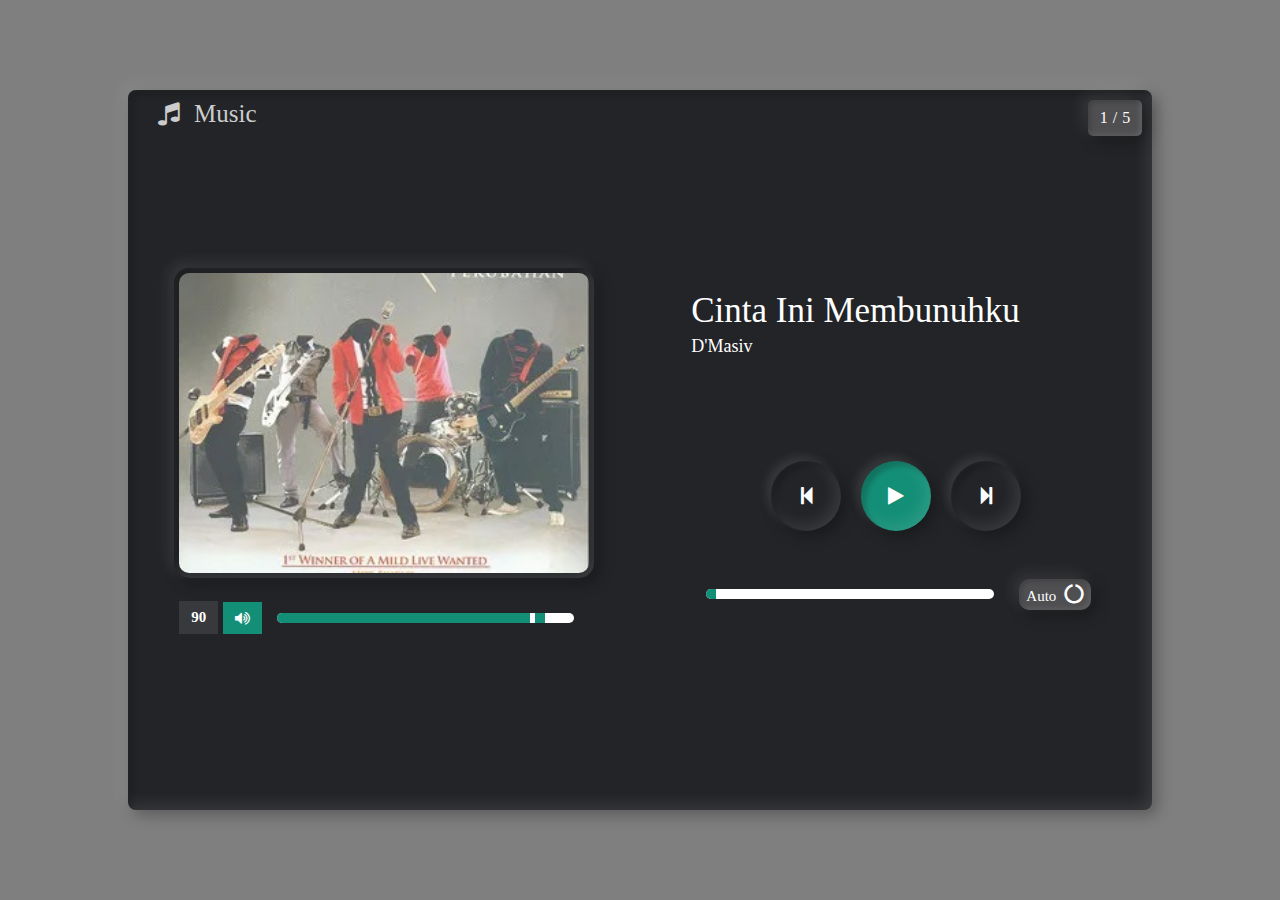
<file: index.html>
<!DOCTYPE html>
<html>
<head>
	<title>Web Music player</title>
    <meta name="viewport" content="width=device-width, initial-scale=1.0">
	  <link rel="stylesheet" href="https://cdnjs.cloudflare.com/ajax/libs/font-awesome/4.7.0/css/font-awesome.min.css">
    <link rel="stylesheet" type="text/css" href="assets/css/style.css">
</head>

<body>

  <div class="main">
  	<p id="logo"><i class="fa fa-music"></i>Music</p>
    
        <!-- show_song_number -->
        <div class="show_song_no">
          <p id="present">1</p>
          <p>/</p>
          <p id="total">5</p>
        </div>


    <!--- left part --->
     <div class="left">

      <!--- song img --->
      <img id="track_image">
         <div class="volume">
            <p id="volume_show">90</p>
            <i class="fa fa-volume-up" aria-hidden="true" onclick="mute_sound()" id="volume_icon"></i>
            <input type="range" min="0" max="100" value="90" onchange="volume_change()" id="volume">  
         </div>

     </div>
 
     <!--- right part --->
  	 <div class="right">
       <!--- song title & artist name --->
       <div class="song_detail">
           <p id="title">title.mp3</p>
           <p id="artist">Artist name</p>
       </div>

      <!--- middle part --->
  	 	<div class="middle">
  	       <button onclick="previous_song()" id="pre"><i class="fa fa-step-backward" aria-hidden="true"></i></button>
      	   <button onclick="justplay()" id="play"><i class="fa fa-play" aria-hidden="true"></i></button>
  	       <button onclick="next_song()" id="next"><i class="fa fa-step-forward" aria-hidden="true"></i></button>
  	   </div>

       <!--- song duration part --->
        <div class="duration">
           <input type="range" min="0" max="100" value="0" id="duration_slider" onchange="change_duration()">
           <button id="auto" onclick="autoplay_switch()">Auto &nbsp;<i class="fa fa-circle-o-notch" aria-hidden="true"></i></button>
        </div>
           
  	</div>


  </div>
   
  <!--- Add javascript file --->
  <script src="assets//js/main.js"></script>

</body>
</html>
</file>
<file: assets/css/style.css>
*{
	margin: 0;
	padding: 0;
	font-family: cursive;
}
body{
	min-height: 100vh;
	display: grid;
	place-items: center;
	background: rgba(0,0,0,0.5);
}
.main{
	position: relative;
	min-height: 80vh;
	width: 80%;
	display: flex;
	align-items: center;
	justify-content: center;
	background: #232427;
	border-radius: 8px;
	box-shadow: inset 5px 5px 5px rgba(0,0,0,0.2),
	 inset -5px -5px 15px rgba(255,255,255,0.1),
	 5px 5px 15px rgba(0,0,0,0.3),
	 -5px -5px 15px rgba(255,255,255,0.1);
}
.main button{
	padding: 10px 12px;
	margin: 0 10px;
}
.main #logo{
	position: absolute;
	top: 10px;
	left: 30px;
	font-size: 25px;
	color: #ccc;
}
.main #logo i{
	margin-right: 15px;
}

/* left & right part */
.left{
	width: 50%;
	display: flex;
	align-items: center;
	justify-content: center;
	flex-direction: column;
}

/* song image */
.left img{
	height: 300px;
	width: 80%;
	border-radius: 15px;
	object-fit: cover;
	box-shadow: inset 5px 5px 5px rgba(0,0,0,0.2),
	 inset -5px -5px 15px rgba(255,255,255,0.1),
	 5px 5px 15px rgba(0,0,0,0.3),
	 -5px -5px 15px rgba(255,255,255,0.1);
	 padding: 5px;
}

/* both range slider part */
input[type="range"] {
	-webkit-appearance: none;
	width: 50%;
	outline: none;
	height: 10px;
	margin: 0 15px;
	overflow: hidden;
	border-radius: 10px;
}
input[type="range"]::-webkit-slider-thumb{
	-webkit-appearance: none;
	height: 10px;
	width: 10px;
	background: #148F77;
	cursor: pointer;
	box-shadow: -415px 0 0 400px #148F77;
}
.right input[type=range]{
	width: 40%;
}

/* volume part */
.left .volume{
	margin-top: 25px;
	width: 80%;
	height: 30px;
	display: flex;
	align-items: center;
	justify-content: center;
	color: #fff;
/*	border: 1px solid #fff;*/
}
.volume input[type="range"] {
	flex: 1;
}
.left .volume p{
	font-weight: bold;
	font-size: 15px;
}
.left .volume i{
	cursor: pointer;
	padding: 8px 12px;
	background: #148F77;
}
.left .volume i:hover{
	background: rgba(245,245,245,0.1);
}
.volume #volume_show{
	padding: 8px 12px;
	margin: 0 5px 0 0;
	background: rgba(245,245,245,0.1);
}

/* right part */
.right{
	width: 50%;
	padding: 10px 0;
	display: flex;
	align-items: center;
	flex-direction: column;
}
 .right .middle{
 	width: 100%;
    display: flex;
	align-items: center;
	justify-content: center;
}
.right .middle button{
	border: none;
	height: 70px;
	width: 70px;
	border-radius: 50%;	
    display: flex;
	align-items: center;
	justify-content: center;
	cursor: pointer;
	outline: none;
	transition: 0.5s;
	background: #232427;
	box-shadow: inset 5px 5px 5px rgba(0,0,0,0.2),
	 inset -5px -5px 15px rgba(255,255,255,0.1),
	 5px 5px 15px rgba(0,0,0,0.3),
	 -5px -5px 10px rgba(255,255,255,0.1);
}
.song_detail{
	position: relative;
	width: 80%;
	overflow: hidden;
	margin-bottom: 6.5em;
/*	border: 1px solid #fff;*/
}
.song_detail #title{
	text-transform: capitalize;
	color: #fff;
	font-size: 35px;
}
.song_detail #artist{
	text-transform: capitalize;
	color: #fff;
	font-size: 18px;
	margin-top: 5px;
}
.right .duration{
	margin-top: 3em;
	position: relative;
	display: flex;
	align-items: center;
	justify-content: center;
	width: 80%;
/*	border: 1px solid #fff;*/
}
.duration input[type="range"] {
	flex: 1;
}
.right #auto{
	font-size: 15px;
	text-align: center;
	cursor: pointer;
	border: none;
	padding: 5px 7px;
	color: #fff;
	background: rgba(255,255,255,0.2);
	outline: none;
	border-radius: 10px;
	box-shadow: inset 2px 2px 5px rgba(0,0,0,0.2),
	 inset -2px -2px 5px rgba(255,255,255,0.1),
	 5px 5px 15px rgba(0,0,0,0.3),
	 -5px -5px 15px rgba(255,255,255,0.1);
}
#play{
	background: #148F77;
}
.right button:hover{
	background: #148F77;
}
.right i:before{
	color: #fff;
	font-size: 20px;
}
.show_song_no{
  position: absolute;
  top: 10px;
  right: 10px;
  width: 30px;
  height: 20px;
  display: flex;
  align-items: center;
  justify-content: center;
  padding: 8px 12px;
  color: #fff;
  border-radius: 5px;
  background: rgba(255,255,255,0.2);
  box-shadow: inset 2px 2px 5px rgba(0,0,0,0.2),
	 inset -2px -2px 5px rgba(255,255,255,0.1),
	 5px 5px 15px rgba(0,0,0,0.3),
	 -5px -5px 15px rgba(255,255,255,0.1);

}
.show_song_no p:nth-child(2){
	margin: 0 5px;
}

/*responsive*/
@media(max-width: 700px){
	.main{
		min-height: 100vh;
		width: 100%;
		flex-direction: column;
	}
	.right{
		margin-top: 50px;
		width: 60%;
	}
	.right .duration{
        width: 90%;
	}
	.left{
		margin-top: 5em;
	    width: 60%;
	}
	.left img{
        min-width: 90%;
        height: 180px;
	}
	.main #logo{
		display: none;
	}
	.song_detail{
		position: absolute;
		top: 5px;
		left: 10px;
		width: 80%;
		height: 70px;
	}
	.song_detail #title{
		font-size: 1.8em;
	}
}

@media(max-width: 500px){
	.main{
		min-height: 100vh;
		width: 100%;
		flex-direction: column;
	}
	.right{
		margin-top: 50px;
		width: 80%;
	}
	.left{
		margin-top: 5em;
	    width: 80%;
	}
	.left img{
        min-width: 90%;
        height: 180px;
	}
	.main #logo{
		display: none;
	}
	.song_detail{
		position: absolute;
		top: 5px;
		left: 10px;
		width: 80%;
		height: 70px;
	}
	.song_detail #title{
		font-size: 1.5em;
	}
	.song_detail #artist{
		font-size: 0.8em;
	}
	.right .middle button{
		height: 62px;
	    width: 62px;
	}
}
</file>
